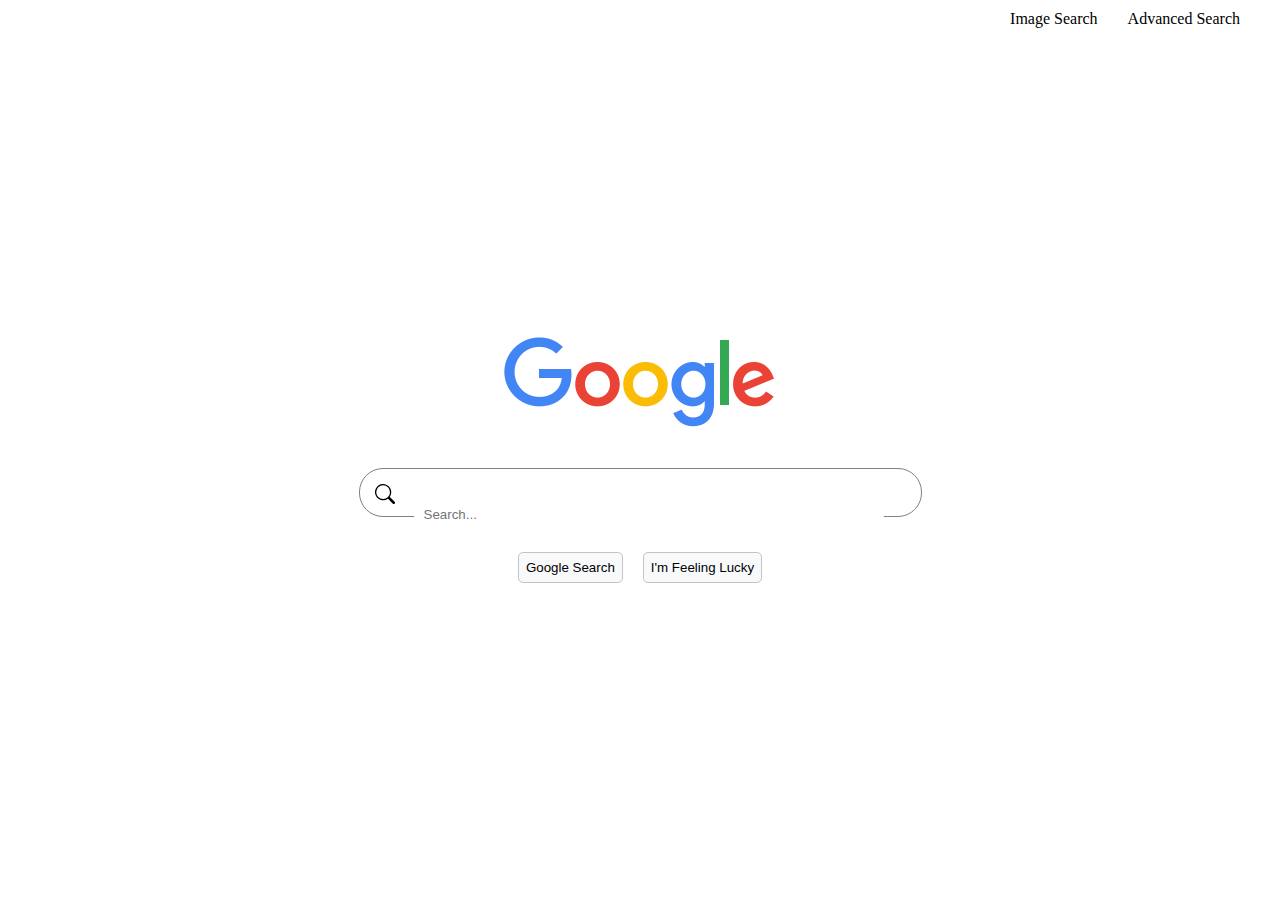
<file: index.html>
<!DOCTYPE html>
<html lang="en">
<head>
    <meta charset="UTF-8">
    <meta name="viewport" content="width=device-width, initial-scale=1.0">
    <link rel="stylesheet" href="main.css">
    <link href="https://cdn.jsdelivr.net/npm/bootstrap@5.3.1/dist/css/bootstrap.min.css" rel="stylesheet" integrity="sha384-4bw+/aepP/YC94hEpVNVgiZdgIC5+VKNBQNGCHeKRQN+PtmoHDEXuppvnDJzQIu9" crossorigin="anonymous">
    <title>Google</title>
</head>
<body>
    <div class="container0">
        <div class="container1">
            <a href="image_google.html">Image Search</a>
            <a href="Advanced-Search.html">Advanced Search</a>
        </div>
        <div class="container2">
            <div>
                <img src="search_FILL0_wght100_GRAD0_opsz40.png" >
            </div>
            <form action="https://www.google.com/search" >   
                <div class="input_user">
                    <svg xmlns="http://www.w3.org/2000/svg" width="16" height="16" fill="currentColor" class="bi bi-search" viewBox="0 0 16 16">
                        <path d="M11.742 10.344a6.5 6.5 0 1 0-1.397 1.398h-.001c.03.04.062.078.098.115l3.85 3.85a1 1 0 0 0 1.415-1.414l-3.85-3.85a1.007 1.007 0 0 0-.115-.1zM12 6.5a5.5 5.5 0 1 1-11 0 5.5 5.5 0 0 1 11 0z"/>
                    </svg>
                    <input type="text" name="q" placeholder="Search...">
                </div>
                <div class="container3">
                    <input type="submit" value="Google Search">
                    <input type="submit" value="I'm Feeling Lucky">
                </div>
            </form> 
        </div>
    </div>
</body>
</html>
</file>
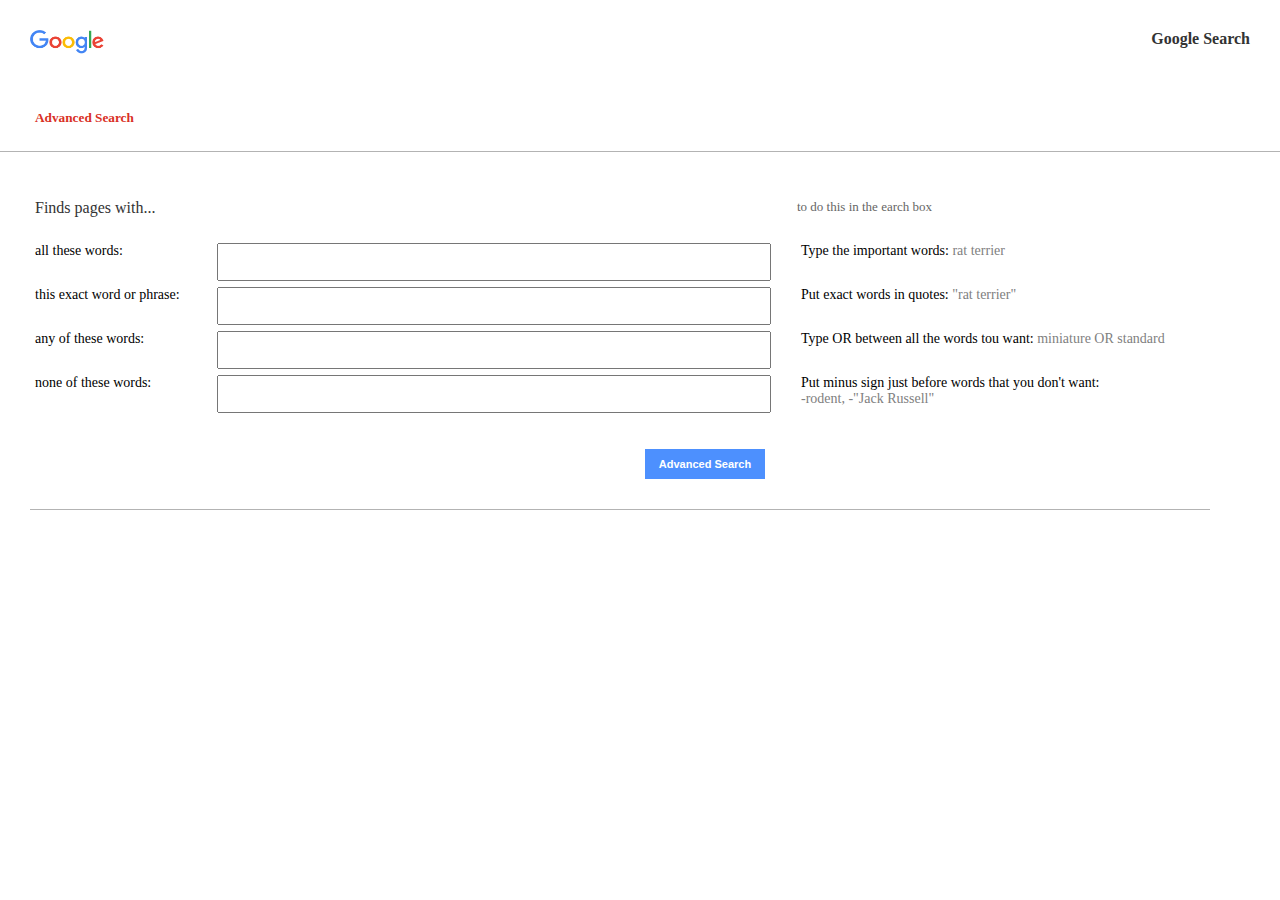
<file: Advanced-Search.html>
<!DOCTYPE html>
<html lang="en">
<head>
    <meta charset="UTF-8">
    <meta name="viewport" content="width=device-width, initial-scale=1.0">
    <link href="https://cdn.jsdelivr.net/npm/bootstrap@5.3.1/dist/css/bootstrap.min.css" rel="stylesheet" integrity="sha384-4bw+/aepP/YC94hEpVNVgiZdgIC5+VKNBQNGCHeKRQN+PtmoHDEXuppvnDJzQIu9" crossorigin="anonymous">
    <link rel="stylesheet" href="main.css">
    <title>Advanced Search</title>
</head>
<body>
    <div class="container4">
        <div>
            <img src="search_FILL0_wght100_GRAD0_opsz40.png" >
        </div>
        <div>
            <a href="index.html">Google Search</a>
        </div>
    </div>

    <div class="container5"><h5>Advanced Search</h5></div>

    <form action="https://google.com/search">

        <div class="container12">
            <div class="container6">
                <div class="container7 text1">Finds pages with...</div>
                <div class="container11"></div>
                <div class="container9 text2">to do this in the earch box</div>
            </div>
            <div class="container6">
                <div class="container7">all these words:</div>
                <input type="text" class="container10" name="as_q" >
                <div class="container9">Type the important words: <span class="span1">rat terrier </span></div>
            </div>
            <div class="container6">
                <div class="container7">this exact word or phrase: </div>
                <input type="text" class="container10" name="as_epq" >
                <div class="container9">Put exact words in quotes: <span class="span1">"rat terrier"</span></div>
            </div>
            <div class="container6">
                <div class="container7">any of these words:</div>
                <input type="text" class="container10" name="as_eq" >
                <div class="container9">Type OR between all the words tou want: <span class="span1">miniature OR standard</span></div>    
            </div>
            <div class="container6">
                <div class="container7">none of these words:</div>
                <input type="text" class="container10" name="as_eqs" size="50">
                <div class="container9">Put minus sign just before words that you don't want: <span class="span1 span2">-rodent, -"Jack Russell"</span></div>
            </div>
        </div>
        <input type="submit" name="as_eq" value="Advanced Search" class="advanced_search">
    </form>
    <div class="container13"></div>
</body>
</html>
</file>
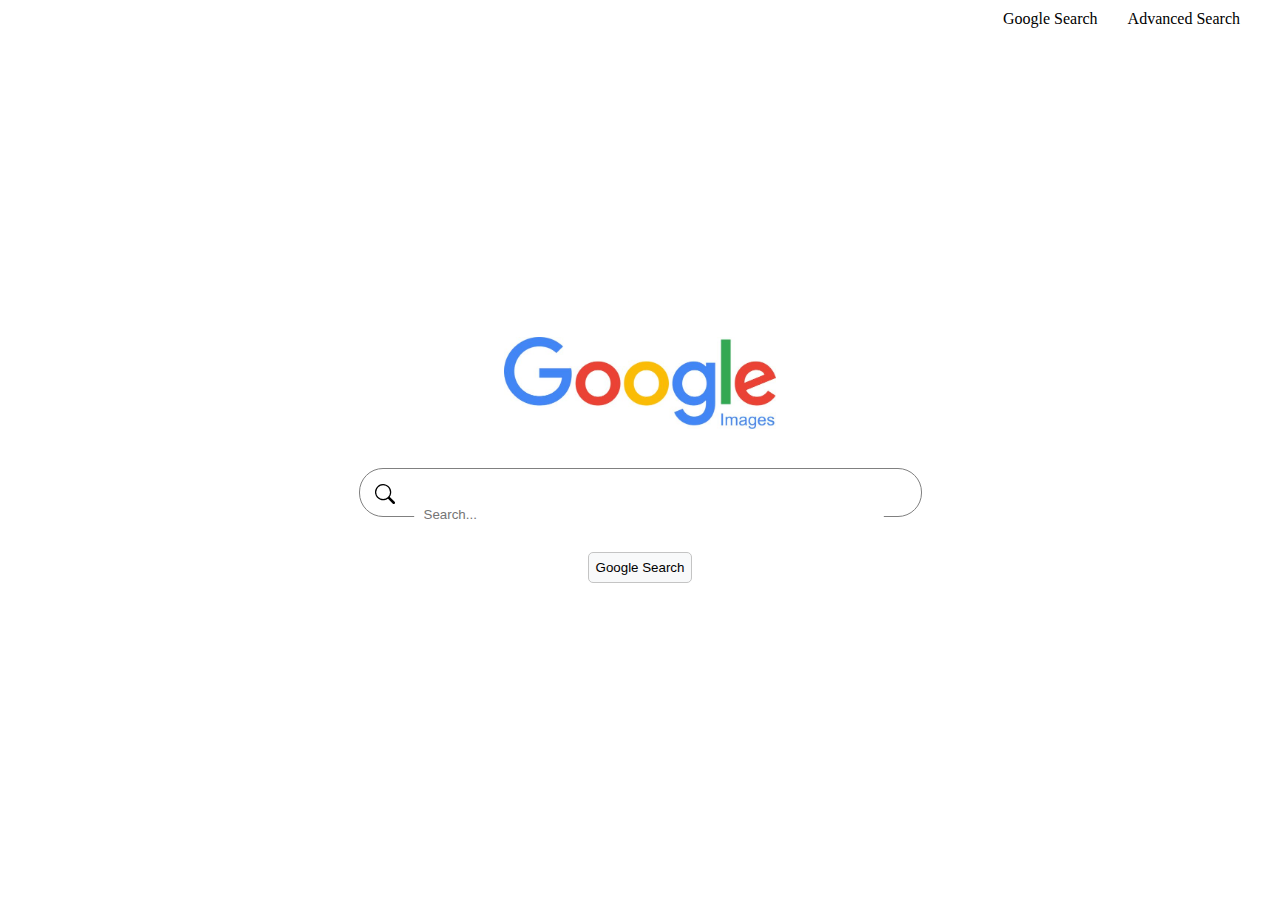
<file: image_google.html>
<!DOCTYPE html>
<html lang="en">
<head>
    <meta charset="UTF-8">
    <meta name="viewport" content="width=device-width, initial-scale=1.0">
    <link rel="stylesheet" href="main.css">
    <link href="https://cdn.jsdelivr.net/npm/bootstrap@5.3.1/dist/css/bootstrap.min.css" rel="stylesheet" integrity="sha384-4bw+/aepP/YC94hEpVNVgiZdgIC5+VKNBQNGCHeKRQN+PtmoHDEXuppvnDJzQIu9" crossorigin="anonymous">
    <title>Google Images</title>
</head>
<body>
    <div class="container0">
        <div class="container1">
            <a href="index.html">Google Search</a>
            <a href="Advanced-Search.html">Advanced Search</a>
        </div>
        <div class="container2">
            <div>
                <img src="googleimage.jpg" class="Google_image">
            </div>
            <form action="https://www.google.com/search" >   
                <div class="input_user">
                    <svg xmlns="http://www.w3.org/2000/svg" width="16" height="16" fill="currentColor" class="bi bi-search" viewBox="0 0 16 16">
                        <path d="M11.742 10.344a6.5 6.5 0 1 0-1.397 1.398h-.001c.03.04.062.078.098.115l3.85 3.85a1 1 0 0 0 1.415-1.414l-3.85-3.85a1.007 1.007 0 0 0-.115-.1zM12 6.5a5.5 5.5 0 1 1-11 0 5.5 5.5 0 0 1 11 0z"/>
                    </svg>
                    <input type="text" name="q" placeholder="Search...">
                </div>
                <div class="container3">
                    <input type="hidden" name="tbm" value="isch">
                    <input type="submit" value="Google Search" name="q">
                    <!-- <input type="submit" value="I'm Feeling Lucky"> -->
                </div>
            </form> 
        </div>
    </div>
</body>
</html>
</file>
<file: main.css>
body {
    margin: 0;
    padding: 0;
}
.container1 {
    display: flex;
    justify-content: flex-end;
    padding-right: 10px;
}
.container1 a {
    text-decoration: none;
    color: black;
    margin: 10px 30px 0 0;
}
.container1 a:hover {
    border-bottom: 1px solid black;
}
.container0 .container2 {
    display: flex;
    justify-content: center;
    align-items: center;
    height: 96vh;
    flex-direction: column;
}
.container2 div img {
    margin-bottom: 35px;
}
.input_user {
    width: 561px;
    height: 47px;
    border-radius: 24px;
    background-color: white;
    border: 1px solid gray;
}
.input_user input {
    margin-left: 0px;
    border-radius: 24px;
    width: 450px;
    padding: 10px;
    border: none;
    cursor: default;
    outline: none;
}
.input_user svg {
    margin: 15px;
    width: 20px;
    height: 20px;
} 
.input_user:hover {
    box-shadow: 0 0 10px gray;
    border: none;
    filter: opacity(0.7);
}
.input_user input:enabled {
    color: black;
}
.container3 {
    margin-top: 35px;
    display: flex;
    justify-content: center;
    align-items: center;
}
.container3 input {
    background-color: #f8f9fa;
    border-radius: 5px;
    border: 1px solid rgb(196, 196, 196);
    margin: 0 10px;
    padding: 7px;
}











/* Advanced Search */
.container4 {
    display: flex;
    justify-content: space-between;
    padding: 30px;
}
.container4 img {
    width: 74px;
    height: 24px;
}
.container4 a {
    text-decoration: none;
    color: #333333;
    font-weight: 600;
}
.container4 a:hover {
    border-bottom: 1px solid black;
}
.container5 h5 {
    color: #d93025;
    padding-left: 35px;
    padding-bottom: 25px;
    border-bottom: 1px solid #b3b3b3;
}
.container6 {
    padding-left: 35px;
}
.span1 {
    color: gray;
}
.span2 {
    white-space: pre;
    line-height: 1.1;
}
.container6 {
    display: flex;
}
.container7 {
    width: 182px;
    height: 44px;
    font-size: 14px;
}
.container9 {
    height: 40px;
    width: 400px;
    font-size: 14px;
}
.container10 {
    padding: 0px;
    width: 550px;
    margin-right: 30px;
    height: 34px;
}
.container10 input {
    width: 550px;
    margin-right: 30px;
}
.container10:focus {
    box-shadow: inset 0 2px 3px rgba(0, 0, 0 , 0.3);
    border: 1px solid #4d90fe;
    outline: none;
}
.container11 {
    width: 550px;
    margin-right: 30px;
}
.container12 {
    padding: 25px 0 0 0;
}
.container13 {
    padding: 10px;
    margin-left: 30px;
    width: 1160px;
    border-bottom:1px solid #b3b3b3;
}
.text1 {
    color: #333333;
    font-size: 16px;
    font-weight: initial;

}
.text2 {
    font-size: 13px;
    color: #666666;
}
.advanced_search {
    background-color: #4d90fe;
    font-weight: bold;
    color: white;
    font-size: 11px;
    cursor: default;
    height: 30px;
    width: 120px;
    border: #3079ed;
    margin: 30px 0 10px 645px;
}
.advanced_search:hover {
    background-color: #3079ed;
}










/* google image */
.Google_image {
    background-color: #3079ed;
    height: 92px;
    width: 272px;
}
</file>
